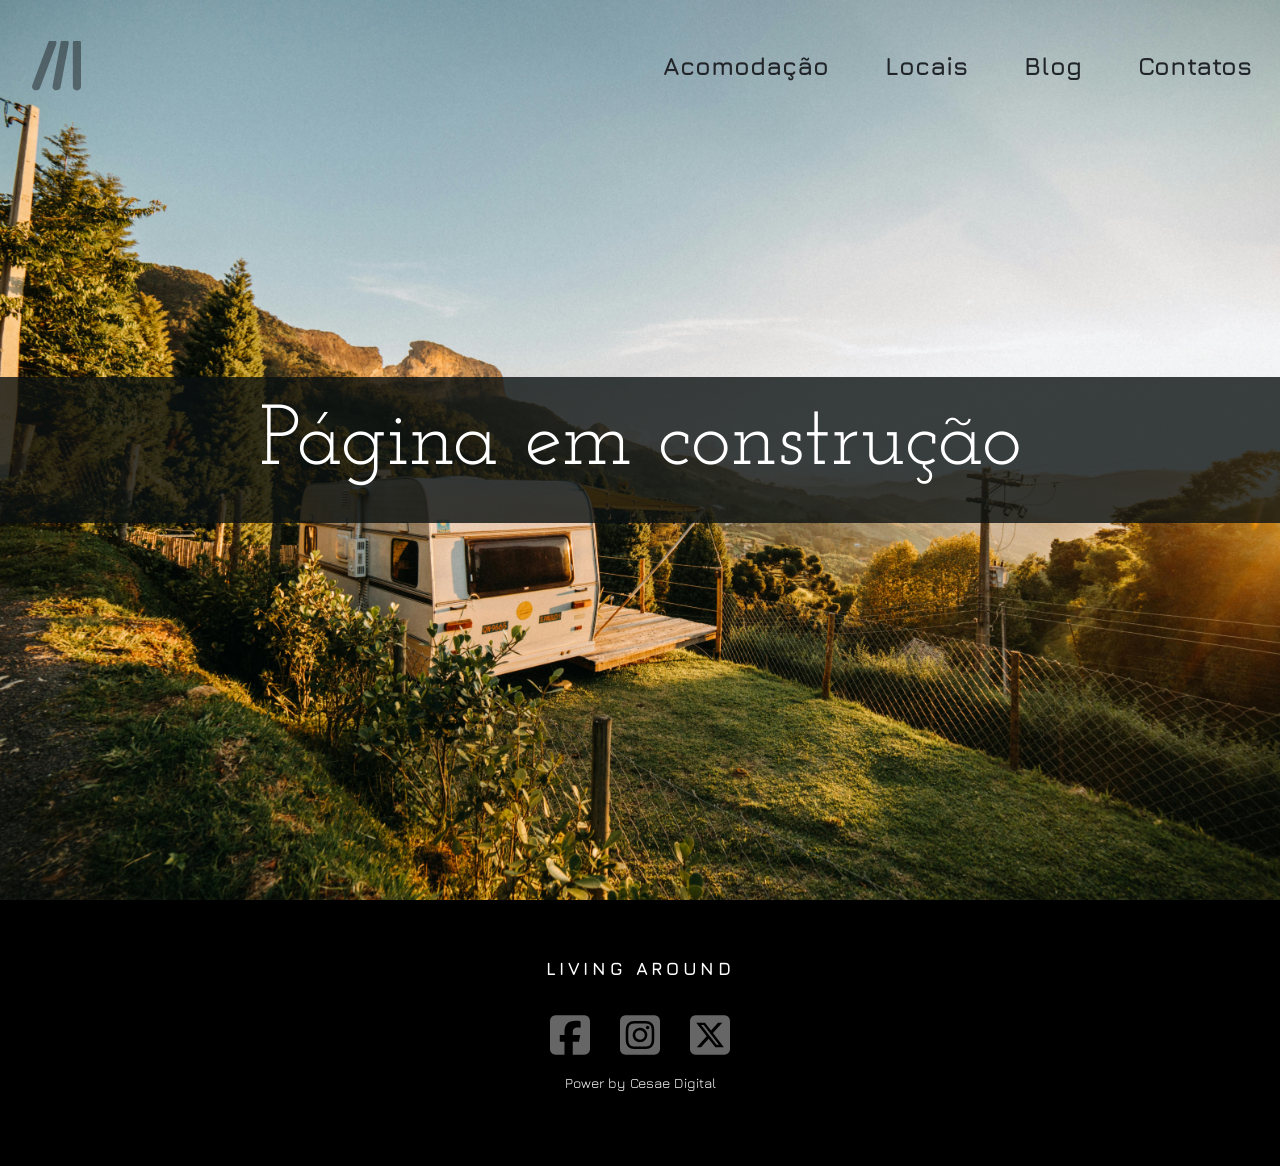
<file: blog.html>
<!DOCTYPE html>
<html lang="pt_BR">
<head>
    <meta charset="UTF-8">
    <meta name="viewport" content="width=device-width, initial-scale=1.0">
    <title>Blog</title>

    <!-- link fontes -->
    <link rel="preconnect" href="https://fonts.googleapis.com">
    <link rel="preconnect" href="https://fonts.gstatic.com" crossorigin>
    <link href="https://fonts.googleapis.com/css2?family=Inter:ital,opsz,wght@0,14..32,100..900;1,14..32,100..900&family=Jura:wght@300..700&family=Josefin+Slab:ital,wght@0,100..700;1,100..700&family=Jura:wght@300..700&display=swap" rel="stylesheet">

    <!-- link bootstrap css -->
    <link href="https://cdn.jsdelivr.net/npm/bootstrap@5.3.5/dist/css/bootstrap.min.css" rel="stylesheet" integrity="sha384-SgOJa3DmI69IUzQ2PVdRZhwQ+dy64/BUtbMJw1MZ8t5HZApcHrRKUc4W0kG879m7" crossorigin="anonymous">
    
    <!-- link para css file -->
    <link rel="stylesheet" href="style.css">

</head>
<body>

    <header>

    <!-- ------------------------- Navbar ------------------------- -->

<nav class="navbar navbar-expand-lg bg-transparent py-3" style="background: none; position: absolute; width: 100%; z-index: 2;">
  <div class="container-fluid justify-content-end">

    <!-- Button to toggle the navbar on smaller screens -->
    <button class="navbar-toggler" type="button" data-bs-toggle="collapse" data-bs-target="#navbarNav" aria-controls="navbarNav" aria-expanded="false" aria-label="Toggle navigation">
      <span class="navbar-toggler-icon"></span>
    </button>

    <!-- Logo a esquerda -->
  <a href="index.html" class="navbar-brand">
      <img src="Imagens/Icones/Logo.svg" alt="Logo" style="height: 50px; filter: brightness(0) saturate(100%) invert(0); margin: 20px;"> <!-- usar o filter para deixar o logo escuro -->
    </a>

          <!-- Navbar links a direita -->
    <div class="collapse navbar-collapse" id="navbarNav">
      <ul class="navbar-nav ms-auto d-flex flex-row gap-4">
        <li class="nav-item">
          <a class="nav-link text-dark px-3" href="acomodacao.html">Acomodação</a>
        </li>
        <li class="nav-item">
          <a class="nav-link text-dark px-3" href="locais.html">Locais</a>
        </li>
        <li class="nav-item">
          <a class="nav-link text-dark px-3" href="blog.html">Blog</a>
        </li>
        <li class="nav-item">
          <a class="nav-link text-dark px-3" href="contatos.html">Contatos</a>
        </li>
      </ul>
    </div>
  </div>
</nav>

  </header>

    <main>

      <!-- ------------------------- Blog 01 ------------------------- -->


        <section class="blog01">

            <div class="blog01-div01">
                <p class="blog01-div01-texto">Página em construção</p>
            </div>
      
        </section>



    </main>

    <!-- ------------------------- Footer ------------------------- -->
      
  <footer>

    <div class="footer-texto-1">
      <p>LIVING AROUND</p>
    </div>

      <!-- Icones de Redes Sociais -->

      <div class="social-icons">
        <a href="https://facebook.com/yourprofile" target="_blank" class="social-icon">
          <img src="Imagens/Icones/FacebookIcon.svg" alt="Facebook" />
        </a>
    
        <a href="https://twitter.com/yourprofile" target="_blank" class="social-icon">
          <img src="Imagens/Icones/InstagramIcon.svg" alt="Instagram" />
        </a>
    
        <a href="https://linkedin.com/in/yourprofile" target="_blank" class="social-icon">
          <img src="Imagens/Icones/XIcon.svg" alt="X" />
        </a>
      </div>


    <div class="footer-texto-2">
      <p>Power by Cesae Digital</p>
    </div>

</footer>

<!-- -------------------------------------------------------- -->
  
<!-- js -->
<script src="script.js"></script>

<!-- link js bootstrap -->
<script src="https://cdn.jsdelivr.net/npm/bootstrap@5.3.5/dist/js/bootstrap.bundle.min.js" integrity="sha384-k6d4wzSIapyDyv1kpU366/PK5hCdSbCRGRCMv+eplOQJWyd1fbcAu9OCUj5zNLiq" crossorigin="anonymous"></script>   

</body>
</html>
</file>
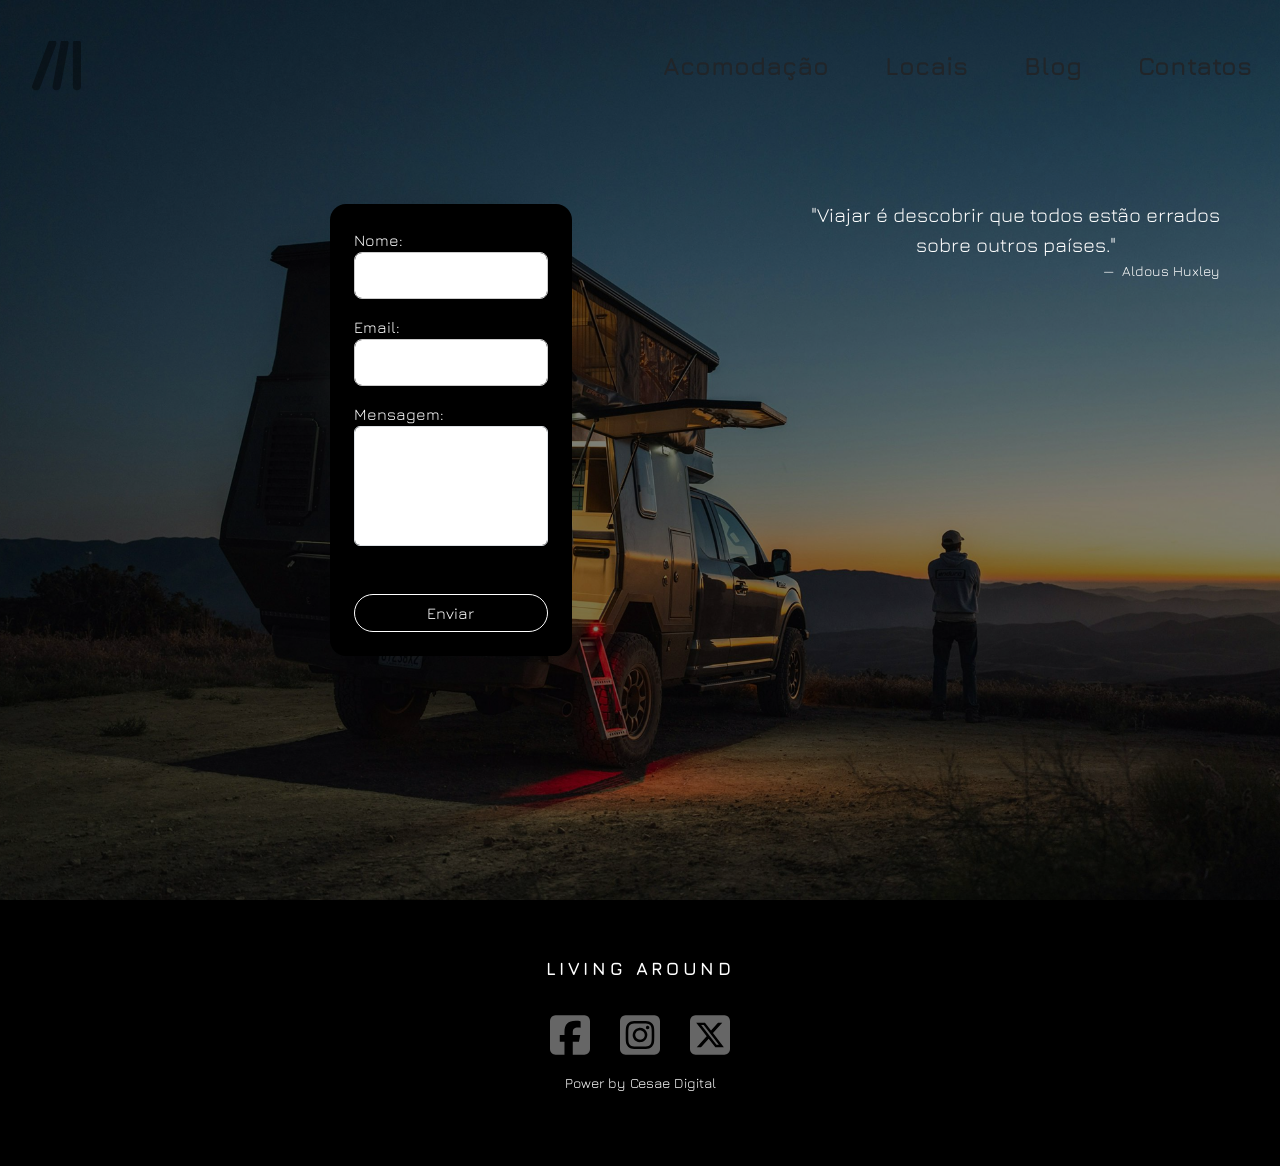
<file: contatos.html>
<!DOCTYPE html>
<html lang="pt_BR">
<head>
    <meta charset="UTF-8">
    <meta name="viewport" content="width=device-width, initial-scale=1.0">
    <title>Contatos</title>
    
    <!-- link fontes -->
    <link rel="preconnect" href="https://fonts.googleapis.com">
    <link rel="preconnect" href="https://fonts.gstatic.com" crossorigin>
    <link href="https://fonts.googleapis.com/css2?family=Inter:ital,opsz,wght@0,14..32,100..900;1,14..32,100..900&family=Jura:wght@300..700&family=Josefin+Slab:ital,wght@0,100..700;1,100..700&family=Jura:wght@300..700&display=swap" rel="stylesheet">


    <!-- link bootstrap css -->
    <link href="https://cdn.jsdelivr.net/npm/bootstrap@5.3.5/dist/css/bootstrap.min.css" rel="stylesheet" integrity="sha384-SgOJa3DmI69IUzQ2PVdRZhwQ+dy64/BUtbMJw1MZ8t5HZApcHrRKUc4W0kG879m7" crossorigin="anonymous">
    
    <!-- link para css file -->
    <link rel="stylesheet" href="style.css">

</head>
<body>

  <header>

<!-- ------------------------- Navbar ------------------------- -->

<nav class="navbar navbar-expand-lg bg-transparent py-3" style="background: none; position: absolute; width: 100%; z-index: 1000;">
  <div class="container-fluid justify-content-end">

    <!-- Button to toggle the navbar on smaller screens -->
    <button class="navbar-toggler" type="button" data-bs-toggle="collapse" data-bs-target="#navbarNav" aria-controls="navbarNav" aria-expanded="false" aria-label="Toggle navigation">
      <span class="navbar-toggler-icon"></span>
    </button>

    <!-- Logo a esquerda -->
  <a href="index.html" class="navbar-brand">
      <img src="Imagens/Icones/Logo.svg" alt="Logo" style="height: 50px; filter: brightness(0) saturate(100%) invert(0); margin: 20px;"> <!-- usar o filter para deixar o logo escuro -->
    </a>

          <!-- Navbar links a direita -->
    <div class="collapse navbar-collapse" id="navbarNav">
      <ul class="navbar-nav ms-auto d-flex flex-row gap-4">
        <li class="nav-item">
          <a class="nav-link text-dark px-3" href="acomodacao.html">Acomodação</a>
        </li>
        <li class="nav-item">
          <a class="nav-link text-dark px-3" href="locais.html">Locais</a>
        </li>
        <li class="nav-item">
          <a class="nav-link text-dark px-3" href="blog.html">Blog</a>
        </li>
        <li class="nav-item">
          <a class="nav-link text-dark px-3" href="contatos.html">Contatos</a>
        </li>
      </ul>
    </div>
  </div>
</nav>

    </header>

    <main>

<!-- ------------------------- Contatos 01 ------------------------- -->

    <section class="contatos">

      <!-- metade esquerda -->

        <div class="contatos-metade-esquerda">

          <div class="container-formulario">

          <div class="col-12 col-lg-5 justify-content-between mb-4 mt-4">
            <form class="bg-black p-4 rounded-4 text-white"
                style="font-family: 'Jura', 'Segoe UI', Roboto, 'Helvetica Neue', Arial, sans-serif;">
                <div class="mb-3">
                    <label for="name" class="form-label m-0">Nome:</label>
                    <input type="text" class="form-control" id="name">
                </div>
                <div class="mb-3">
                    <label for="email" class="form-label m-0">Email:</label>
                    <input type="email" class="form-control" id="email" aria-describedby="emailHelp">
                </div>
                <div class="mb-5">
                    <label for="formTextArea" class="form-label m-0">Mensagem:</label>
                    <textarea class="form-control" id="formTextArea" rows="5"
                        style="resize: none;"></textarea>
                </div>
                <button type="button" class="btn btn-black text-white rounded-pill border-white w-100"
                    data-bs-toggle="modal" data-bs-target="#staticBackdrop">
                    Enviar
                </button>
            </form>
        </div>

        </div>
            
        </div>

        <!-- Modal da mensagem do formulário -->

        <div class="modal fade" id="staticBackdrop" data-bs-backdrop="static" data-bs-keyboard="false" tabindex="-1"
        aria-labelledby="staticBackdropLabel" aria-hidden="true">
        <div class="modal-dialog modal-dialog-centered">
            <div class="modal-content text-center"
                style="font-family: 'Jura', 'Segoe UI', Roboto, 'Helvetica Neue', Arial, sans-serif;">
                <div class="modal-body d-flex flex-column align-items-center justify-content-center">
                    <p class="mb-3">Seu formulário foi enviado com sucesso!</p>
                    <button type="button" class="btn btn-primary text-white rounded-pill px-5 mt-2"
                        data-bs-dismiss="modal">Ok</button>
                </div>
            </div>
        </div>
    </div>
        

    <div class="contatos-divisoria"></div>

              <!-- metade direita -->
       
        <div class="contatos-metade-direita">

          <figure class="text-end"
          style="font-family: 'Jura', 'Segoe UI', Roboto, 'Helvetica Neue', Arial, sans-serif;">
          <blockquote class="blockquote text-white">
              <p style="text-align: center;">"Viajar é descobrir que todos estão errados <br> sobre outros países."</p>
          </blockquote>
          <figcaption class="blockquote-footer text-white">
              Aldous Huxley
          </figcaption>
      </figure>
            
        </div>
        
    </section>

  </main>

 <!-- ------------------------- Footer ------------------------- -->
 
  <footer>

  <div class="footer-texto-1">
    <p>LIVING AROUND</p>
  </div>

    <!-- Icones de Redes Sociais -->

    <div class="social-icons">
      <a href="https://facebook.com/yourprofile" target="_blank" class="social-icon">
        <img src="Imagens/Icones/FacebookIcon.svg" alt="Facebook" />
      </a>
  
      <a href="https://twitter.com/yourprofile" target="_blank" class="social-icon">
        <img src="Imagens/Icones/InstagramIcon.svg" alt="Instagram" />
      </a>
  
      <a href="https://linkedin.com/in/yourprofile" target="_blank" class="social-icon">
        <img src="Imagens/Icones/XIcon.svg" alt="X" />
      </a>
    </div>


  <div class="footer-texto-2">
    <p>Power by Cesae Digital</p>
  </div>

  </footer>

<!-- -------------------------------------------------------- -->

<!-- js para o formulário -->
<script src="script.js"></script>

<!-- link js bootstrap -->
<script src="https://cdn.jsdelivr.net/npm/bootstrap@5.3.5/dist/js/bootstrap.bundle.min.js" integrity="sha384-k6d4wzSIapyDyv1kpU366/PK5hCdSbCRGRCMv+eplOQJWyd1fbcAu9OCUj5zNLiq" crossorigin="anonymous"></script>   

</body>
</html>
</file>
<file: style.css>
*{
    margin: 0;
    padding: 0;
    border: 0;
    box-sizing: border-box; /* facilita o calculo de altura e largura pois já considera o padding e margin (content+padding+margin)*/
}


/* ------------------------- Navbar ------------------------- */
.navbar {
  font-family: "Jura", sans-serif;
  font-weight: 700;
  font-size: 25px;
  line-height: 1.18;
  letter-spacing: 0em;
  background-color: transparent !important;
}

.navbar .container-fluid {
  background-color: transparent !important;
}

/* On mobile devices, stack navbar items and center them */
@media (max-width: 992px) {
  .navbar-nav {
    flex-direction: column; /* Stack the navbar items vertically */
    text-align: center; /* Center align the items */
    gap: 1rem; /* Add some spacing between items */
  }

  .navbar-nav .nav-item {
    width: 100%; /* Make each item take full width */
  }

  .navbar-nav .nav-link {
    font-size: 20px; /* Adjust font size for smaller screens */
    padding-left: 0;
    padding-right: 0;
  }
}

@media (max-width: 576px) {
  .navbar {
    font-size: 18px; /* Further reduce font size for smaller mobile screens */
  }
}



  /* ------------------------- Footer ------------------------- */

footer{
  width: 100%;
  height: 266px;
  display: flex;
  flex-flow: column;
  background-color:black;
  color: white;
  align-items: center;
  justify-content: center;
}

.footer-texto-1 {
  font-family: "Jura",sans-serif;
  font-weight: 700;
  font-size: clamp(14px, 2vw, 18px);
  line-height: 1.2;
  letter-spacing: 0.2em;
}

.footer-texto-2 {
  font-family: "Jura",sans-serif;
  font-weight: 400;
  font-size: clamp(12px, 2vw, 14px);
  line-height: 1.2;
  letter-spacing: 0em;
}

/* Icones Redes Sociais */

.social-icons {
  display: flex;
  justify-content: center;
  gap: 30px;
  padding: 20px 0;
}

.social-icon img {
  width: 40px;
  height: 40px;
  transition: transform 0.3s ease, filter 0.3s ease;
}

.social-icon:hover img {
  transform: scale(1.1);
  filter: brightness(1.2); /* Slightly lighter on hover */
}



/* ------------------------- Index ------------------------- */

/* ----- Index 01 - Hero ----- */

.hero-section {
    height: 100vh; /* 100% do viewport height */
    background-image: url('Imagens/Hero.png');
    background-size: cover;
    background-position: center;
    background-repeat: no-repeat;
    display: flex;
    align-items: center;
    justify-content: center;
    text-align: center;
    position: relative;
  }

  .hero-section h1 {
    font-family: "Josefin Slab", serif;
    font-weight: 700;
    font-size: 85px;
    line-height: 1;
    letter-spacing: 0em;
    color: white; 
  }

/* ----- Index 02 ----- */

  .index02{
    background-color:#B49B2C40;
    width: 100%;
    min-height: 570px;
    display: flex;
    align-items: center;
    justify-content: space-around;
    padding: 0 2vw;
  }

  .index02-metade-esquerda{
    width: 50%; /* faz essa div ocupar metade da felxbox */
    display: grid;
    place-items: center;
    padding: 2vw;
  }

  .index02-metade-esquerda-texto{
    font-family: "Jura",sans-serif;
    font-weight: 400;
    font-size: clamp(28px, 2.5vw, 45px); /* clamp para dar maior responsividade */
    line-height: 1.2;
    letter-spacing: 0.2em;
  }

  .index02-metade-esquerda-texto-destaque {
    font-weight: 700;
    color: #686931;
  }

  .index02-divisoria {
    width: 1px;
    background-color: black;
    height: 60%;
    align-self: center;
    z-index: 100;
}

.index02-metade-direita {
  width: 50%;
  display: flex;
  flex-direction: column;
  justify-content: center;
  align-items: center;
  position: relative;
  padding: 80px;
}

.remote-work-section {
  position: relative;
  text-align: center;
  padding: 40px 30px;
  background-color: transparent;
  height: fit-content;
  width: 100%;
  max-width: 100%;
  margin: 0 20px;
  box-sizing: border-box;
}

.section-title {
  font-family: "Jura", sans-serif;
  font-size: clamp(24px, 2vw, 32px);
  font-weight: 600;
  margin-bottom: 40px;
}

.job-columns {
  display: flex;
  justify-content: space-between;
  gap: 40px;
}

.job-list {
  list-style: none;
  padding: 0;
  margin: 0;
  font-family: "Jura", sans-serif;
  font-size: clamp(16px, 1.2vw, 20px);
  text-align: left;
  line-height: 2;
}

.corner-top-left {
  width: 40px;
  height: 40px;
  border-left: 8px solid black;
  border-top: 8px solid black;
  position: absolute;
  top: 0;
  left: 0;
}

.corner-bottom-right {
  width: 40px;
  height: 40px;
  border-right: 8px solid black;
  border-bottom: 8px solid black;
  position: absolute;
  bottom: 0;
  right: 0;
}
 
/* ----- Index 03 ----- */

  .index03{
    width: 100%;
    height: 440px;
    display: flex;
    background-color: black;
  }

  .index03-metade-esquerda{
    flex: 1;
    width: 50%;
    background-image: url(Imagens/pexels-gya-den-768256-2303781\ 2.png);
    background-size: cover;       /* Para preencher toda a area disponível */
    background-position: bottom;
    background-repeat: no-repeat; /* Para impedir a imagem de se repetir/ duplicar */
  }

  .index03-metade-direita {
    width: 50%;
    display: flex; 
    flex-direction: column;   
    flex: 1;
    color: white;
    font-family: "Jura",sans-serif;
    font-weight: 700;
    font-size: clamp(16px, 2vw, 30px);
    line-height: 0.5;
    letter-spacing: 0em;
    align-items: center;
    justify-content: center;
    position: relative;
  }

  .scroll-to-top-btn-1 {
    position: absolute;
    bottom: 20px;
    right: 20px;
    background-color: transparent;
    border: none;
    cursor: pointer;
    padding: 10px;
    z-index: 100;
  }

/* ----- Index 04 ----- */

  .index04{
    width: 100%;
    height: 475px;
    display: flex;
    background-color:#B49B2C40;
  }

  .index04-metade-esquerda {
    display: flex; 
    flex-direction: column;   
    flex: 1;
    color: black;
    font-family: "Jura",sans-serif;
    font-weight: 700;
    font-size: clamp(16px, 2vw, 30px);
    line-height: 0.5;
    letter-spacing: 0em;
    align-items: center;
    justify-content: center;
    position: relative;
  }

  .scroll-to-top-btn-2 {
    position: absolute;
    bottom: 20px;
    left: 20px;
    background-color: transparent;
    border: none;
    cursor: pointer;
    padding: 10px;
    z-index: 100;
  }

  .index04-metade-direita{
    flex: 1;
    width: 50%;
    background-image: url(Imagens/pexels-thatguycraig000-1546898\ 2.png);
    background-size: cover;       /* Para preencher toda a area disponível */
    background-position: bottom;
    background-repeat: no-repeat; /* Para impedir a imagem de se repetir/ duplicar */
  }
  

  /* ----- Index 05 ----- */

  .index05{
    width: 100%;
    height: 690px;
    background-image: url("Imagens/pexels-thepaintedsquare-583848 1.png");
    background-size: cover;
    background-position: center;
    background-repeat: no-repeat;
    display: flex;
    align-items: center;
    justify-content: center;
    text-align: center;
    position: relative;
  }

  .index05 img {
    width: 100%;
    height: auto;
    display: block;
  }

/* ----- Customização dos botões ----- */

.btn-custom-1 {
  width: auto;
  height: auto;
  background-color: black;
  transition: all 0.3s ease;
}

.btn-custom-1:hover {
  filter: brightness(1.2);
}

.btn-custom-2 {
  width: auto;
  height: auto;
  transition: all 0.3s ease;
}

.btn-custom-2:hover {
  background-color: #c9c5a7;
  filter: brightness(1.2);
}

/* ----- Media Query ----- */

@media (min-width: 1024px) {
  .index02-divisoria {
    height: 400px; /* Ensure it stays visible on large screens */
    width: 1px;
    z-index: 200;
    background-color: #000;
  }
}

@media (max-width: 768px) {
  .index02 {
    flex-direction: column;
    min-height: auto; /* Adjust height */
}

.index02-divisoria {
    width: 100%; /* Adjust width for smaller screens */
    height: 1px;
    margin: 20px 0;
}

.index02-metade-esquerda,
.index02-metade-direita {
    width: 100%; /* Ensure full width */
    padding: 10px;
}
}

@media (min-width: 1024px) {
.btn-custom-1 {
  width: 309px;
  height: 77px;
}
}

@media (min-width: 1024px) {
.btn-custom-2 {
  width: 309px;
  height: 77px;
}
}

@media (max-width: 768px) { /* 768px is a common breakpoint for tablets */
  .index02 {
      flex-direction: column;
  }

  .index02-divisoria {
      width: 60%;
      height: 1px;
      margin: 20px 0;
  }

  .hero-section h1 {
    font-size: clamp(50px, 10vw, 85px); /* Adjust font size for small screens */
  }

  /* Add smaller padding to the sections */
  .index02, .index03, .index04, .index05 {
    padding: 20px;
  }
}

@media (min-width: 1024px) {
  .btn-custom-1 {
    width: 309px;
    height: 77px;
  }
  .btn-custom-2 {
    width: 309px;
    height: 77px;
  }
}


/* ------------------------- Acomodação ------------------------- */

.acomodacao01 {
background-image:url(Imagens/pexels-lureofadventure-28365967\ 2.png);
background-size: cover;       /* Para preencher toda a area disponível */
background-position: center top -40px;
background-repeat: no-repeat; /* Para impedir a imagem de se repetir/ duplicar */
width: 100%;
height: 600px;
display: flex;
align-items: center;
align-content: center;
justify-content: center;
}

.acomodacao01-div01 {
  background-color: #0B1111CC;
  width: 100%;
  height: 146px;
  display: flex;
  align-items: center;
  justify-content: center;
}

.acomodacao01-div01-texto {
  font-family: "Josefin Slab", serif;
    font-weight: 700;
    font-size: 85px;
    line-height: 1;
    letter-spacing: 0em;
    color: white; 
}

.acomodacao02 {
  background-color: #B49B2C40;
  width: 100%;
  padding: 50px;
  font-family: "Jura", sans-serif;
  padding-top: 80px;
  padding-bottom: 80px;
  /* font-weight: 700;
  font-size: 20px;
  line-height: 1.18;
  letter-spacing: 0em; ------- As características da fonte já estão no Bootstrap */
}

/* ----- Modal ----- */

.checklist {
  list-style: none; /* remove default bullet */
  padding: 0;
}

.checklist li::before {
  content: "✔️"; /* Unicode checkmark */
  color: green;
  margin-right: 10px;
}



/* ------------------------- Locais ------------------------- */

.locais01 {
  min-height: 100vh; /* 100% of the viewport height */
  background-image:url(Imagens/pexels-alex-andrews-271121-1203808\ 2.png);
  background-size: cover;       /* Para preencher toda a area disponível */
  background-position: center;
  background-repeat: no-repeat; /* Para impedir a imagem de se repetir/ duplicar */
  width: 100%;
  display: flex;
  align-items: center;
  align-content: center;
  justify-content: center;
  position: relative;
  }

  .locais01::before {
    content: "";
    position: absolute;
    top: 0; left: 0; right: 0; bottom: 0;
    background-color: rgba(0, 0, 0, 0.5); /* semi-transparent black */
    z-index: 1;
  }

  .locais01-metade-esquerda {
  width: 50%;
  height: 100%;
  display: flex;
  align-items: center;
  align-content: center;
  justify-content: center;
  position: relative;
  padding: 20px;
  z-index: 2;
  }


  .locais01-metade-esquerda-formulario form {
    display: flex;
    flex-direction: column;
    width: 466px;
    height: 642px;
    justify-content: space-around;
  }

  .locais01-metade-direita {
  width: 50%;
  height: 100%;
  display: flex;
  justify-content: center;
  align-items: center;
  position: relative;
  padding: 20px;
  z-index: 2;
  }

  /* ----- Media Query ----- */


  @media (max-width: 992px) {
    /* Stack the sections on medium and small screens */
    .locais01-metade-esquerda, .locais01-metade-direita {
      width: 100%; /* Make them full-width */
      padding: 15px; /* Add padding for better spacing */
    }
  
    .locais01-metade-esquerda-formulario form {
      width: 100%; /* Make form take full width on smaller screens */
      height: auto; /* Adjust height to fit content */
      margin-top: 150px;
    }
  
    /* Adjust iframe height for smaller screens */
    #mapContainer iframe {
      height: 250px; /* Reduce height on smaller screens */
    }
  }
  
  @media (max-width: 576px) {
    /* On very small screens (like mobile) */
    .locais01-metade-esquerda-formulario form {
      width: 90%; /* Make the form slightly smaller to fit the screen */
    }
  
    #mapContainer iframe {
      height: 200px; /* Further reduce iframe height */
    }
  
    .locais01-metade-direita address {
      font-size: 14px; /* Adjust font size for smaller screens */
      padding: 10px; /* Reduce padding */
    }
  }



  /* ------------------------- Contatos ------------------------- */

.contatos{
  height: 100vh; /* 100% do viewport height */
    background-image: url('Imagens/pexels-jeremy-bishop-1260133-20146347\ 2.png');
    background-size: cover;
    background-position: center;
    background-repeat: no-repeat;
    display: flex;
    flex-direction: row;
    position: relative;
}

.contatos::before {
  content: "";
  position: absolute;
  top: 0; left: 0; right: 0; bottom: 0;
  background-color: rgba(0, 0, 0, 0.5); /* semi-transparent black */
  z-index: 1;
}

.contatos-metade-esquerda{
  flex: 1;
  max-width: 50%;
  position: relative;
  z-index: 2;
}

.container-formulario {

  display: flex;
  flex-direction: column;
  padding: 30px;
  flex-wrap: wrap;
  position: relative;
  top: 150px;    /* Distance from the top (e.g., below the navbar) */
  left: 300px;
}


input[type="text"],
input[type="email"] {
  width: 100%;
  padding: 12px;
  border: 1px solid #ccc;
  border-radius: 8px;
  font-size: 14px;
  box-sizing: border-box;
}

textarea {
  width: 100%;
  padding: 12px;
  border: 1px solid #ccc;
  border-radius: 8px;
  font-size: 14px;
  box-sizing: border-box;
  resize: vertical;
  height: 120px;
}

input[type="enviar"] {
  background-color:  #333;
  color: white;
  padding: 14px;
  border: none;
  border-radius: 8px;
  font-size: 16px;
  width: 100%;
  cursor: pointer;
  justify-content: center;
  text-align: center;
  align-items: center;
}

input[type="enviar"]:hover {
  display: flex;
  background-color: #000;
  justify-content: center;
  text-align: center;
  align-items: center;
}


.contatos-metade-direita{
  flex: 1;
  max-width: 50%;
  position: relative;
  z-index: 2;
}

.contatos-metade-direita figure {
  position: absolute;
  top: 200px;    /* Distance from the top (e.g., below the navbar) */
  right: 60px;  /* Distance from the right edge */
  margin: 0;    /* Reset margin if needed */
  font-family: 'Jura', 'Segoe UI', Roboto, 'Helvetica Neue', Arial, sans-serif;
  justify-content: center;
}

/* ------------------------- Media Queries ------------------------- */

@media (max-width: 992px) {
  .contatos {
    flex-direction: column; /* Stack sections vertically on small screens */
    min-height: 120vh; /* Taller section to provide more space */
    background-color: black; /* Add a black background for empty space below */
  }

  .contatos-divisoria {
    background-color: black; /* Ensure separator is black */
  }

  .container-formulario {
    top: 50px; /* Adjust vertical position */
    left: 10px; /* Adjust left positioning */
    padding: 15px; /* Reduce padding */
    max-width: 250px; /* Smaller form width */
  }

  .contatos-metade-direita {
    min-height: 100px; /* Ensure quote has enough space */
  }

  .contatos-metade-direita figure {
    position: relative;
    top: 0;
    right: 0;
    margin: 10px auto; /* Center quote */
    font-size: 14px;
  }
}

@media (max-width: 576px) {
  .contatos {
    min-height: 150vh; /* Ensure taller section on small screens */
    background-color: black; /* Add a black background for empty space below */
  }

  .contatos-divisoria {
    height: 20vh; /* 20% height of screen */
    background-color: black;
  }

  .container-formulario {
    top: 150px; /* Adjust form positioning */
    padding: 10px; /* Further reduce padding */
    max-width: 200px; /* Further reduce width */
  }

  .contatos-metade-direita {
    min-height: 100px;
  }

  .contatos-metade-direita figure {
    margin: 10px auto; /* Center quote */
    font-size: 12px; /* Reduce font size */
  }
}

/* ------------------------- Blog ------------------------- */

.blog01 {
  min-height: 100vh; /* 100% of the viewport height */
  background-image:url(Imagens/pexels-caravana-blog.jpeg);
  background-size: cover;       /* Para preencher toda a area disponível */
  background-position: center;
  background-repeat: no-repeat; /* Para impedir a imagem de se repetir/ duplicar */
  width: 100%;
  display: flex;
  align-items: center;
  align-content: center;
  justify-content: center;
  }
  
  .blog01-div01 {
    background-color: #0B1111CC;
    width: 100%;
    height: 146px;
    display: flex;
    align-items: center;
    justify-content: center;
  }
  
  .blog01-div01-texto {
    font-family: "Josefin Slab", serif;
      font-weight: 400;
      font-size: 85px;
      line-height: 1;
      letter-spacing: 0em;
      color: white; 
  }



/* ------------------------- Variantes das fontes ------------------------- */

.inter-variable {
    font-family: "Inter", sans-serif;
    font-optical-sizing: auto;
    font-weight: 400; /* <weight>: Use a value from 100 to 900 */
    font-style: normal; 
  }

.jura-variable {
    font-family: "Jura", sans-serif;
    font-optical-sizing: auto;
    font-weight: 500; /* <weight>: Use a value from 300 to 700 */
    font-style: normal;
  }






/*Notas:

Unit | Meaning | Good For
vw | 1% of viewport width | Horizontal padding, font-scaling
vh | 1% of viewport height | Hero section height, vertical gaps
% | 1% of parent element size | Flexible grids, children layout
rem | Root element font size multiplier | Spacing, typography (accessibility)
em | Current element font size | Local scaling inside components

*/
</file>
